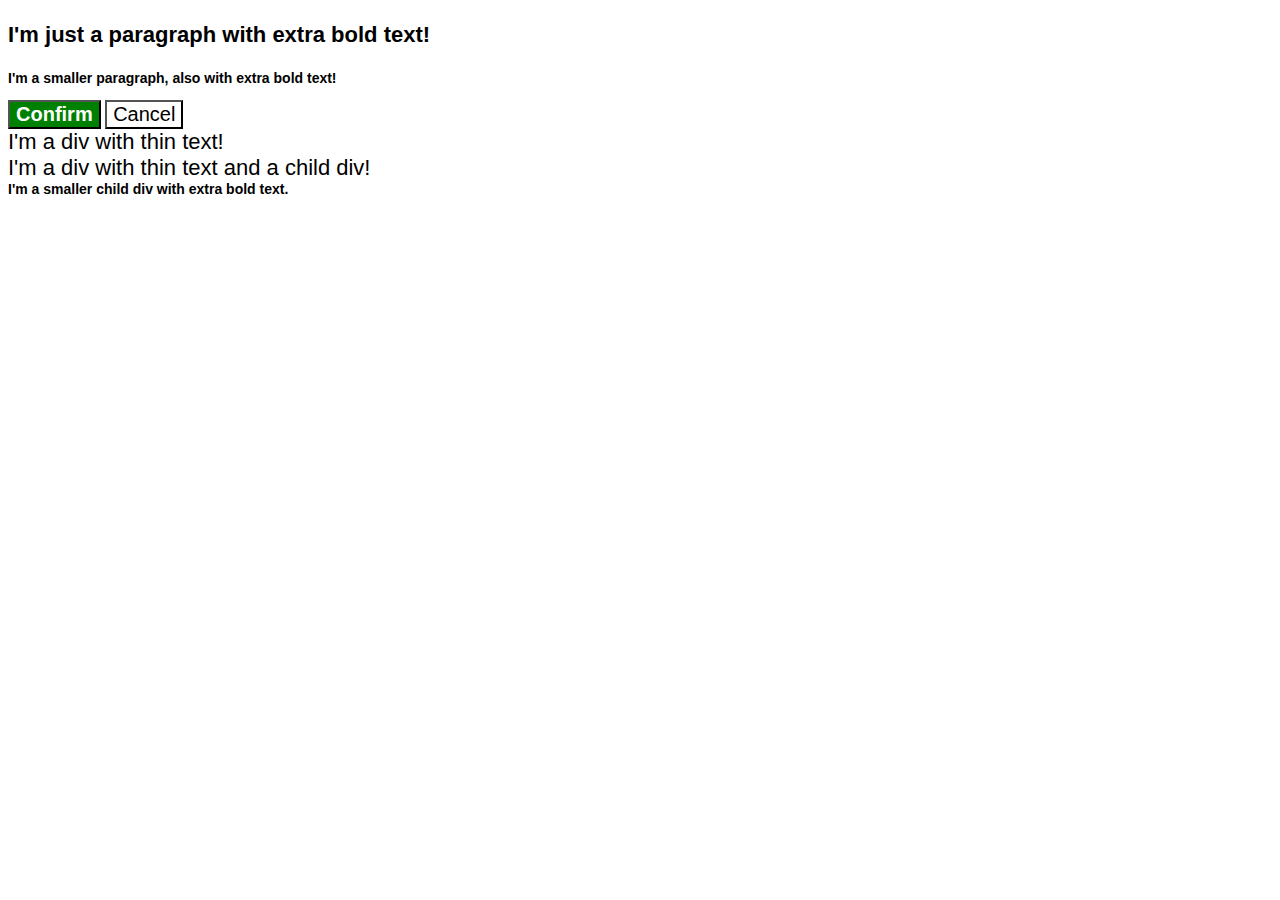
<file: foundations/cascade/01-cascade-fix/index.html>
<!DOCTYPE html>
<html lang="en">
  <head>
    <meta charset="UTF-8">
    <meta http-equiv="X-UA-Compatible" content="IE=edge">
    <meta name="viewport" content="width=device-width, initial-scale=1.0">
    <title>Fix the Cascade</title>
    <link rel="stylesheet" href="style.css">
  </head>

  <body>

    <p class="para">I'm just a paragraph with extra bold text!</p>
    <p class="para small-para">I'm a smaller paragraph, also with extra bold text!</p>

    <button id="confirm-button" class="button confirm">Confirm</button>
    <button id="cancel-button" class="button cancel">Cancel</button>

    <div class="text">I'm a div with thin text!</div>
    <div class="text">I'm a div with thin text and a child div!
      <div class="text child">I'm a smaller child div with extra bold text.</div>
    </div>

  </body>
  
</html>
</file>
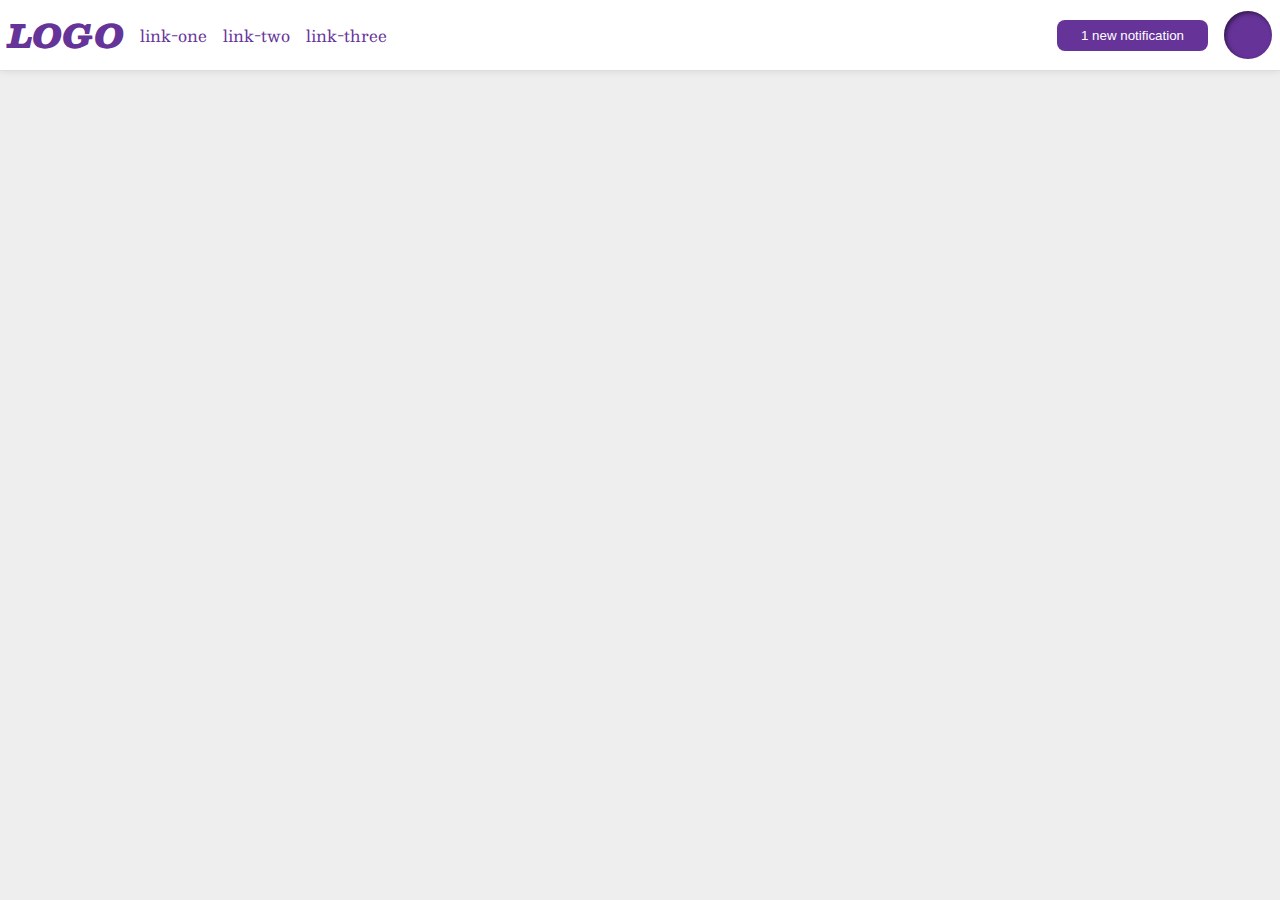
<file: foundations/flex/03-flex-header-2/index.html>
<!DOCTYPE html>
<html lang="en">
  <head>
    <meta charset="UTF-8">
    <meta http-equiv="X-UA-Compatible" content="IE=edge">
    <meta name="viewport" content="width=device-width, initial-scale=1.0">
    <title>Flex Header 2</title>
    <link rel="stylesheet" href="style.css">
  </head>
  <body>
  <div class="header">
    <div class="left-header">
      <div class="logo">
        LOGO
        </div>
      <ul class="links">
        <li><a href="https://google.com">link-one</a></li>
        <li><a href="https://google.com">link-two</a></li>
        <li><a href="https://google.com">link-three</a></li>
      </ul>
    </div>
    <div class="right-header">
      <button class="notifications">
        1 new notification
      </button>
      <div class="profile-image"></div>
    </div>
  </div>
  </body>
</html>
</file>
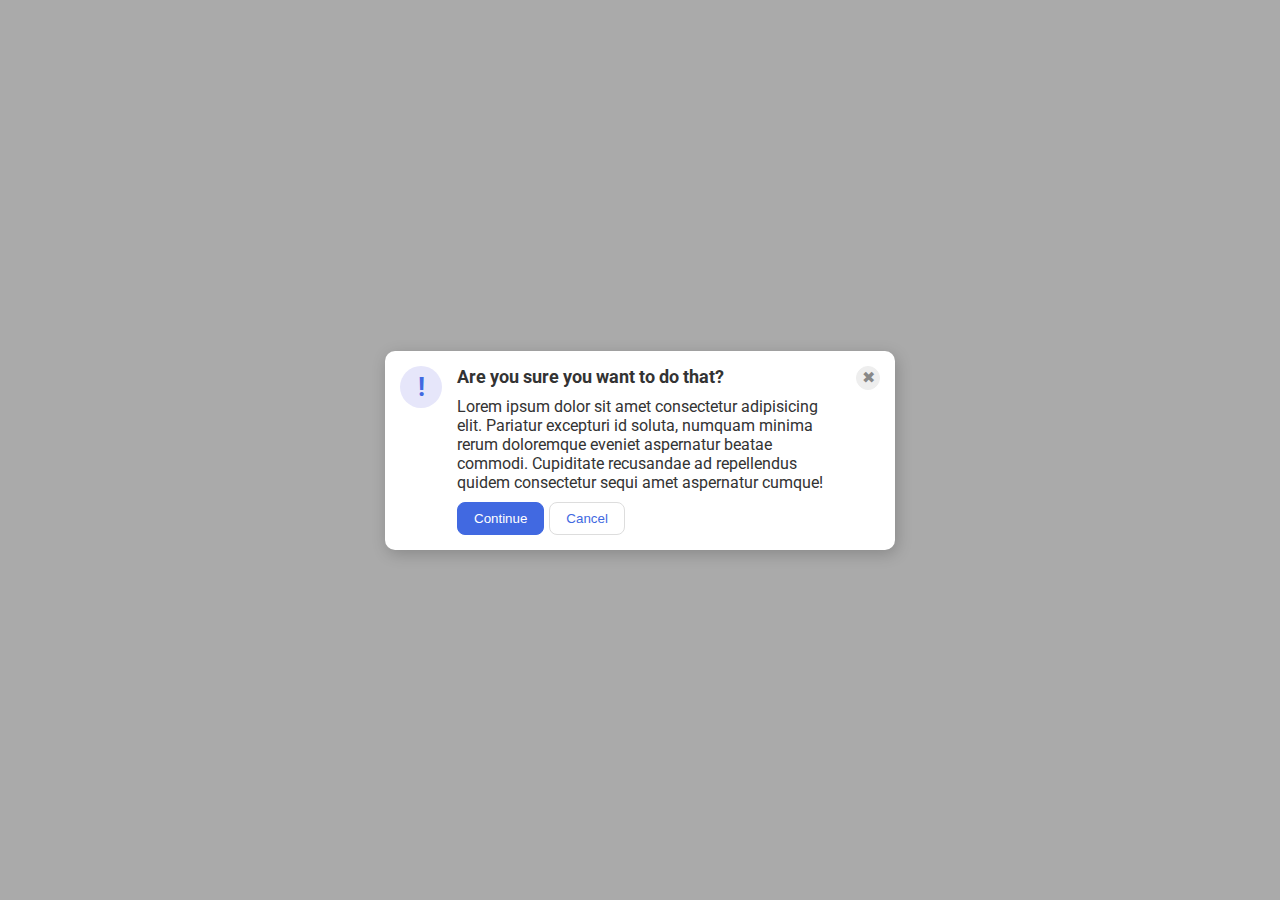
<file: foundations/flex/05-flex-modal/index.html>
<!DOCTYPE html>
<html lang="en">
  <head>
    <meta charset="UTF-8">
    <meta http-equiv="X-UA-Compatible" content="IE=edge">
    <meta name="viewport" content="width=device-width, initial-scale=1.0">
    <link rel="stylesheet" href="style.css">
    <title>Modal</title>
  </head>
  <body>
  <div class="modal">
    <div class="container">
      <div class="icon">!</div>

      <div class="content">
        <div class="header">Are you sure you want to do that?</div>
        <div class="text">Lorem ipsum dolor sit amet consectetur adipisicing elit. Pariatur excepturi id soluta, numquam minima rerum doloremque eveniet aspernatur beatae commodi. Cupiditate recusandae ad repellendus quidem consectetur sequi amet aspernatur cumque!</div>
        <div class="buttons">
          <button class="continue">Continue</button>
          <button class="cancel">Cancel</button>
        </div>
      </div>
      
      <button class="close-button">✖</button>
    </div>
  </div>


  </body>
</html>
</file>
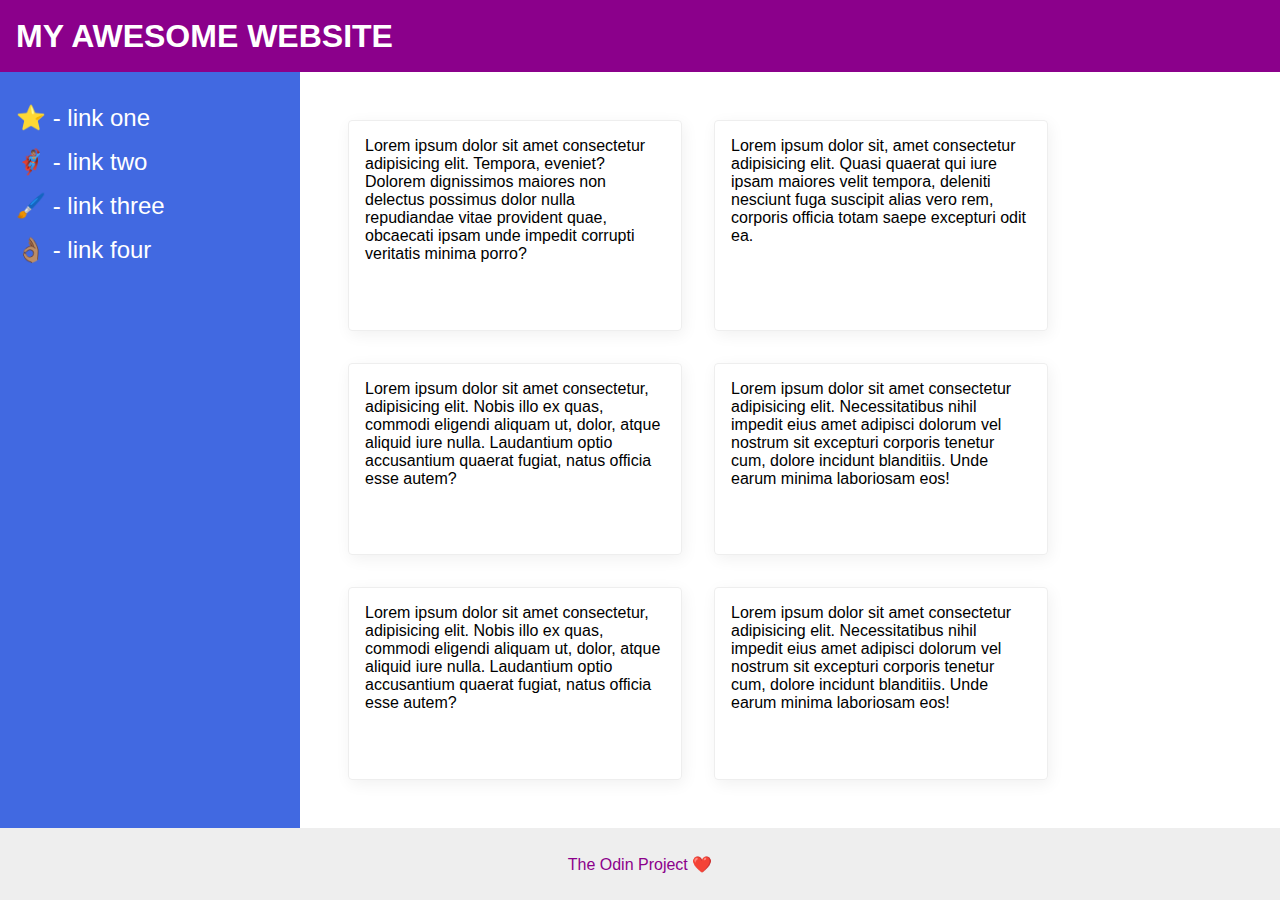
<file: foundations/flex/07-flex-layout-2/index.html>
<!DOCTYPE html>
<html lang="en">
  <head>
    <meta charset="UTF-8">
    <meta http-equiv="X-UA-Compatible" content="IE=edge">
    <meta name="viewport" content="width=device-width, initial-scale=1.0">
    <title>The Holy Grail</title>
    <link rel="stylesheet" href="style.css">
  </head>
  <body>
    <div class="header">
      MY AWESOME WEBSITE
    </div>
    
    <div class="content">

      <div class="sidebar">
        <ul>
          <li><a href="#">⭐ - link one</a></li>
          <li><a href="#">🦸🏽‍♂️ - link two</a></li>
          <li><a href="#">🖌️ - link three</a></li>
          <li><a href="#">👌🏽 - link four</a></li>
        </ul>
      </div>
        <div class="cards">
          <div class="card">Lorem ipsum dolor sit amet consectetur adipisicing elit. Tempora, eveniet? Dolorem dignissimos maiores non delectus possimus dolor nulla repudiandae vitae provident quae, obcaecati ipsam unde impedit corrupti veritatis minima porro?</div>
          <div class="card">Lorem ipsum dolor sit, amet consectetur adipisicing elit. Quasi quaerat qui iure ipsam maiores velit tempora, deleniti nesciunt fuga suscipit alias vero rem, corporis officia totam saepe excepturi odit ea.</div>
          <div class="card">Lorem ipsum dolor sit amet consectetur, adipisicing elit. Nobis illo ex quas, commodi eligendi aliquam ut, dolor, atque aliquid iure nulla. Laudantium optio accusantium quaerat fugiat, natus officia esse autem?</div>
          <div class="card">Lorem ipsum dolor sit amet consectetur adipisicing elit. Necessitatibus nihil impedit eius amet adipisci dolorum vel nostrum sit excepturi corporis tenetur cum, dolore incidunt blanditiis. Unde earum minima laboriosam eos!</div>
          <div class="card">Lorem ipsum dolor sit amet consectetur, adipisicing elit. Nobis illo ex quas, commodi eligendi aliquam ut, dolor, atque aliquid iure nulla. Laudantium optio accusantium quaerat fugiat, natus officia esse autem?</div>
          <div class="card">Lorem ipsum dolor sit amet consectetur adipisicing elit. Necessitatibus nihil impedit eius amet adipisci dolorum vel nostrum sit excepturi corporis tenetur cum, dolore incidunt blanditiis. Unde earum minima laboriosam eos!</div>
        </div>
    </div>
    
      <div class="footer">
        The Odin Project ❤️
      </div>
  </body>
</html>
</file>
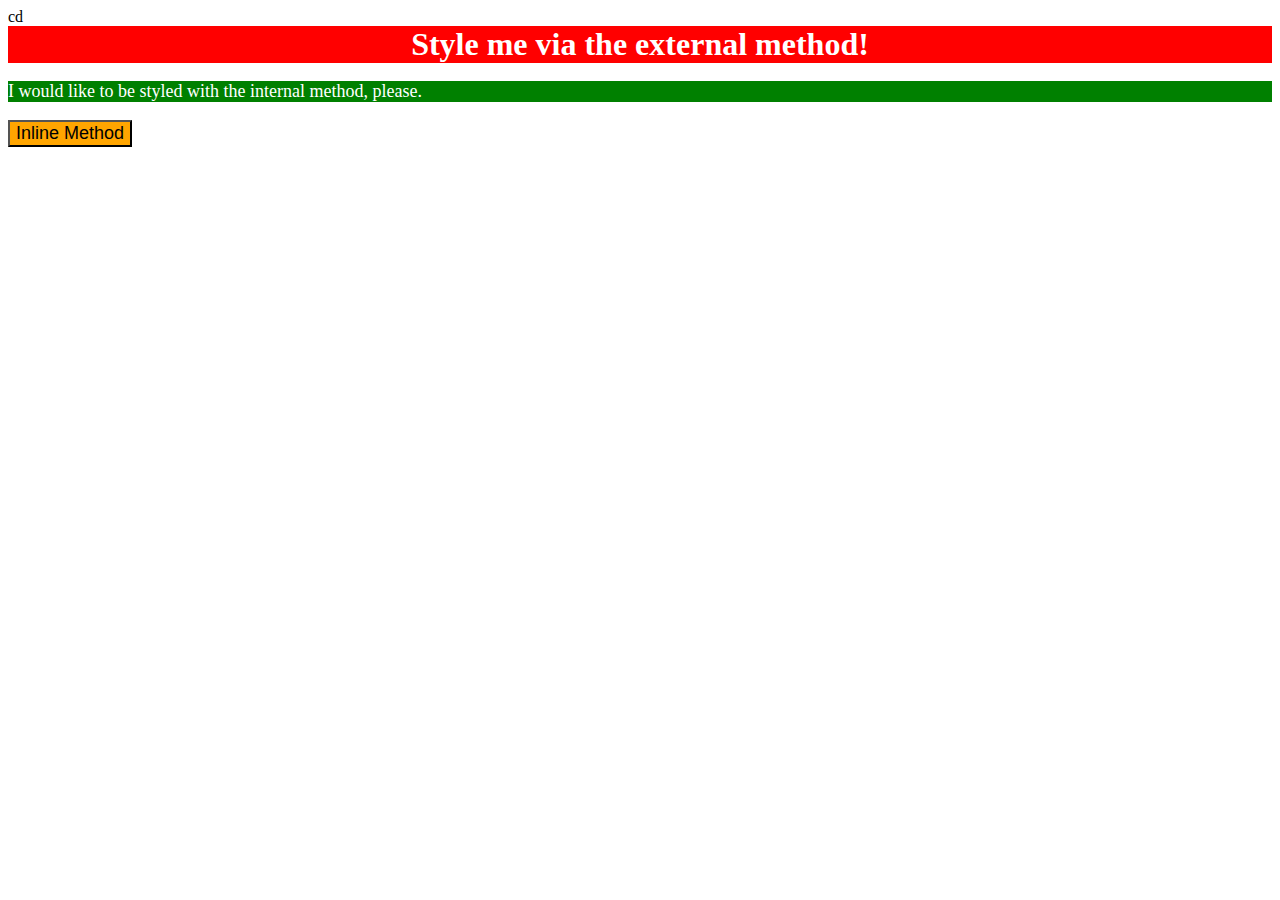
<file: foundations/intro-to-css/01-css-methods/index.html>
cd<!DOCTYPE html>
<html lang="en">
  <head>
    <style>
      p {
        background-color: green;
        color: white;
        font-size: 18px;
      }
    </style>
    <link rel="stylesheet" href="./style.css">
    <meta charset="UTF-8">
    <meta http-equiv="X-UA-Compatible" content="IE=edge">
    <meta name="viewport" content="width=device-width, initial-scale=1.0">
    <title>Methods for Adding CSS</title>
  </head>
  <body>
    <div>Style me via the external method!</div>
    <p>I would like to be styled with the internal method, please.</p>
    <button style="background-color:orange; font-size: 18px;">Inline Method</button>
  </body>
</html>
</file>
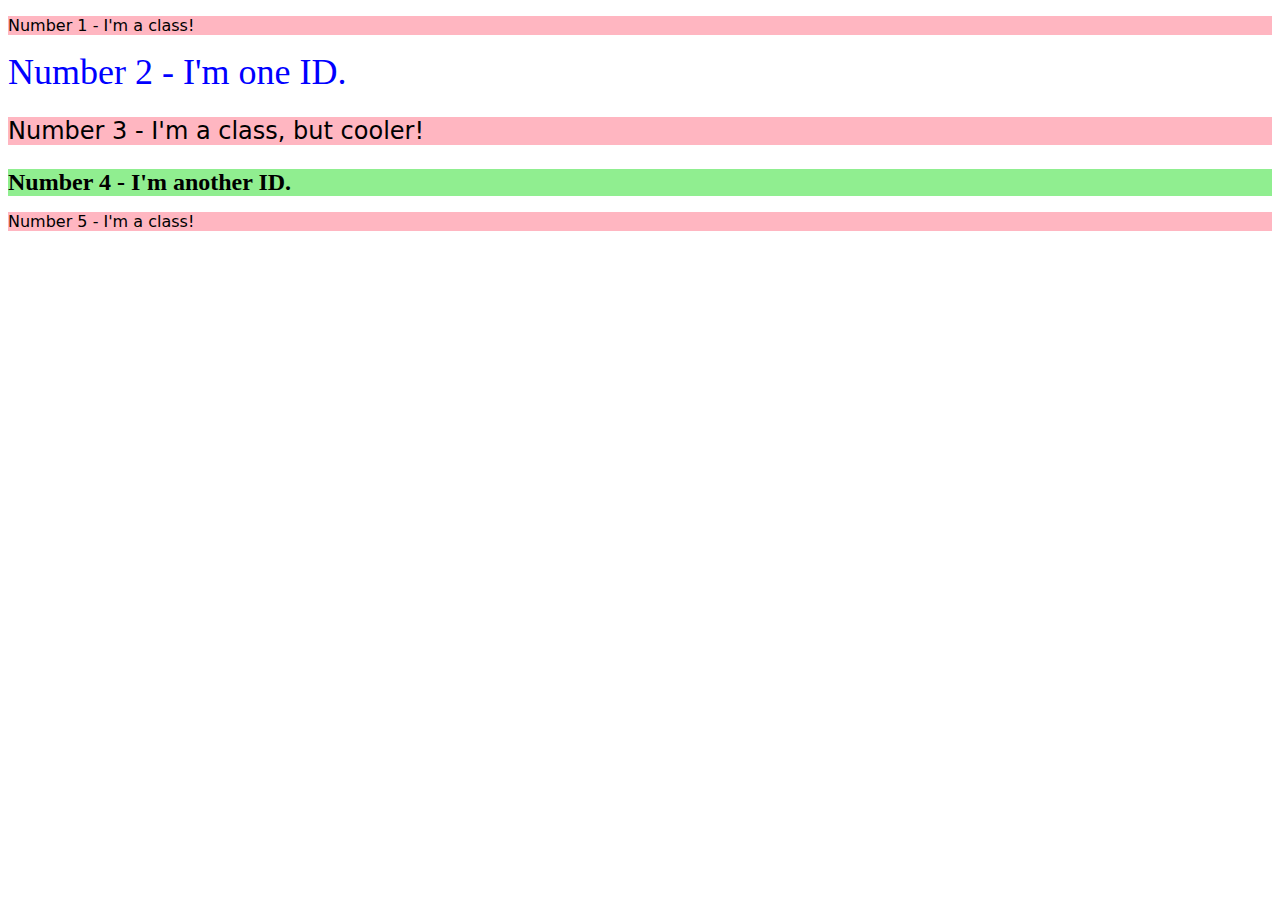
<file: foundations/intro-to-css/02-class-id-selectors/index.html>
<!DOCTYPE html>
<html lang="en">
  <head>
    <meta charset="UTF-8">
    <meta http-equiv="X-UA-Compatible" content="IE=edge">
    <meta name="viewport" content="width=device-width, initial-scale=1.0">
    <title>Class and ID Selectors</title>
    <link rel="stylesheet" href="style.css">
  </head>
  <body>
    <p class="odd-numbers">Number 1 - I'm a class!</p>
    <div id="even-number">Number 2 - I'm one ID.</div>
    <p class="odd-numbers special">Number 3 - I'm a class, but cooler!</p>
    <div id="even-number-2" class="special">Number 4 - I'm another ID.</div>
    <p class="odd-numbers">Number 5 - I'm a class!</p>
  </body>
</html>
</file>
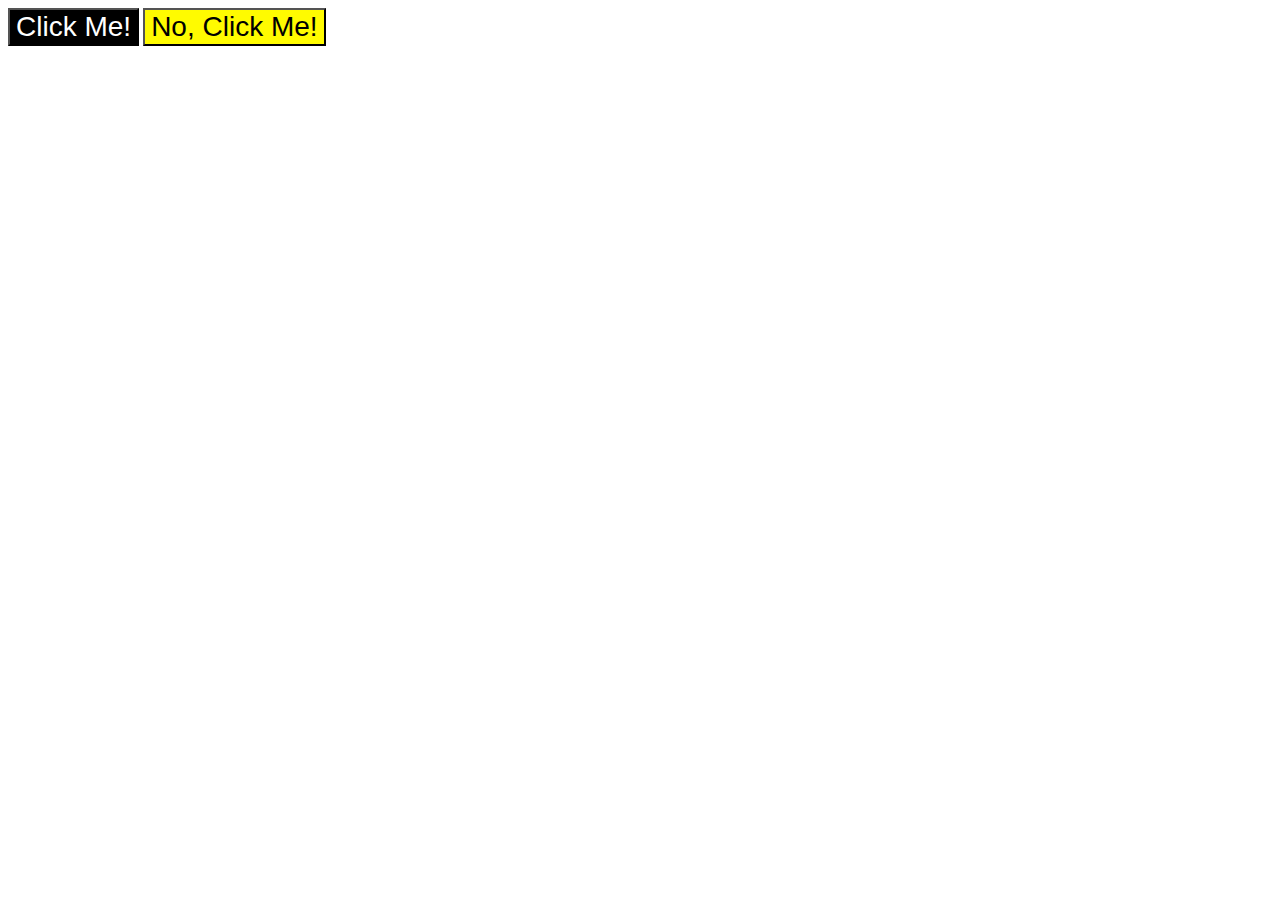
<file: foundations/intro-to-css/03-grouping-selectors/index.html>
<!DOCTYPE html>
<html lang="en">
  <head>
    <meta charset="UTF-8">
    <meta http-equiv="X-UA-Compatible" content="IE=edge">
    <meta name="viewport" content="width=device-width, initial-scale=1.0">
    <title>Grouping Selectors</title>
    <link rel="stylesheet" href="style.css">
  </head>
  <body>
    <button class="primary-button">Click Me!</button>
    <button class="secondary-button">No, Click Me!</button>
  </body>
</html>
</file>
<file: foundations/cascade/01-cascade-fix/style.css>
body {
  font-family: Arial, Helvetica, sans-serif;
}

.para,
.small-para {
  color: hsl(0, 0%, 0%);
  font-weight: 800;
}

.para.small-para {
  font-size: 14px;
  font-weight: 800;
}

.para {
  font-size: 22px;
}

.confirm.button {
  background: green;
  color: white;
  font-weight: bold;
} 

.button {
  background-color: rgb(255, 255, 255);
  color: rgb(0, 0, 0);
  font-size: 20px;
}


div.text {
  color: rgb(0, 0, 0);
  font-size: 22px;
  font-weight: 100;
}

div.child {
  color: rgb(0, 0, 0);
  font-weight: 800;
  font-size: 14px;
}
</file>
<file: foundations/flex/03-flex-header-2/style.css>
/* this is some magical font-importing.  
you'll learn about it later. */
@import url('https://fonts.googleapis.com/css2?family=Besley:ital,wght@0,400;1,900&display=swap');

body {
  margin: 0;
  background: #eee;
  font-family: Besley, serif;
}

.header {
  background: white;
  border-bottom: 1px solid #ddd;
  box-shadow: 0 0 8px rgba(0,0,0,.1);
  display: flex;
  justify-content: space-between;
  padding: 8px;
}


.profile-image {
  background: rebeccapurple;
  box-shadow: inset 2px 2px 4px rgba(0,0,0,.5);
  border-radius: 50%;
  width: 48px;
  height: 48px;
}

.logo {
  color: rebeccapurple;
  font-size: 32px;
  font-weight: 900;
  font-style: italic;
}

button {
  border: none;
  border-radius: 8px;
  background: rebeccapurple;
  color: white;
  padding: 8px 24px;
}

a {
  /* this removes the line under our links */
  text-decoration: none;
  color: rebeccapurple;
}

ul {
  list-style-type: none;
  display: flex;
  padding: 0;
  margin: 0;
  gap: 16px;
}

.left-header,
.right-header{
  display: flex;
  align-items: center;
  gap: 16px;
}
</file>
<file: foundations/flex/05-flex-modal/style.css>
@import url('https://fonts.googleapis.com/css2?family=Roboto:wght@400;700&display=swap');

html, body {
  height: 100%;
}

body {
  font-family: Roboto, sans-serif;
  margin: 0;
  background: #aaa;
  color: #333;
  /* I'll give you this one for free lol */
  display: flex;
  align-items: center;
  justify-content: center;
}

.modal {
  background: white;
  width: 480px;
  border-radius: 10px;
  box-shadow: 2px 4px 16px rgba(0,0,0,.2);
  padding: 15px;
}

.icon {
  color: royalblue;
  font-size: 26px;
  font-weight: 700;
  background: lavender;
  width: 42px;
  height: 42px;
  border-radius: 50%;
  display: flex;
  align-items: center;
  justify-content: center;
}

.close-button {
  background: #eee;
  border-radius: 50%;
  color: #888;
  font-weight: 400;
  font-size: 16px;
  height: 24px;
  width: 24px;
  display: flex;
  align-items: center;
  justify-content: center;
  border: 1px solid #eee;
  padding: 0;
}

button {
  cursor: pointer;
  padding: 8px 16px;
  border-radius: 8px;
}

button.continue {
  background: royalblue;
  border: 1px solid royalblue;
  color: white;
}

button.cancel {
  background: white;
  border: 1px solid #ddd;
  color: royalblue;
}

.buttons{
  display:flex;
  gap: 5px;
}

.content{
  display: flex;
  flex-direction: column;
  flex: 1 1 0;
  gap: 10px;
}

.header {
  font-weight: bold;
  font-size: 18px;
}

.container{
  display: flex;
  gap: 15px;
  flex: 1 0 1;
}
</file>
<file: foundations/flex/07-flex-layout-2/style.css>
body {
  font-family: -apple-system, BlinkMacSystemFont, 'Segoe UI', Roboto, Oxygen, Ubuntu, Cantarell, 'Open Sans', 'Helvetica Neue', sans-serif;
  margin: 0;
  min-height: 100vh;
  display: flex;
  flex-direction: column;
;}

.header {
  height: 72px;
  background: darkmagenta;
  color: white;
}

.footer {
  height: 72px;
  background: #eee;
  color: darkmagenta;
}

.sidebar {
  width: 300px;
  background: royalblue;
  box-sizing: border-box;
}

.card {
  border: 1px solid #eee;
  box-shadow: 2px 4px 16px rgba(0,0,0,.06);
  border-radius: 4px;
}

/* header section */

.header{
  align-content: center;
  padding-left: 1rem;
  font-size: 32px;
  font-weight: 900;
}

/* content section */
.content{
  flex:1;
  display: flex;
}

/* sidebar - content section */
.sidebar{
  flex-shrink: 0;
  padding:16px;
}

ul{
  padding: 0;
  list-style-type: none;
}

li a{
  text-decoration: none;
  color: #fff;
  font-size: 24px;
}

li{
  margin-bottom: 16px;
}


/* cards - content section */

.cards{
  padding: 48px;
  display: flex;
  flex-wrap: wrap;
  gap: 2rem;

}

.card{
 padding: 1rem;
width: 300px;
}

/* footer */

.footer{
  display:flex;
  align-items: center;
  justify-content: center;
}
</file>
<file: foundations/intro-to-css/01-css-methods/style.css>
div {
    color: white;
    background-color: red;
    font-size: 32px;
    text-align: center;
    font-weight: bold;
}
</file>
<file: foundations/intro-to-css/02-class-id-selectors/style.css>
.odd-numbers{
    background-color: lightpink;
    font-family: Verdana, "DejaVu Sans", sans-serif;
}

#even-number{
    color:blue;
    font-size: 36px;

}

.special{
    font-size: 24px;
}

#even-number-2 {
    background-color: lightgreen;
    font-weight: bold;

}
</file>
<file: foundations/intro-to-css/03-grouping-selectors/style.css>
.primary-button{
    background-color: black;
    color:white
}

.secondary-button{
    background-color: rgb(255, 251, 0);
}

.primary-button,
.secondary-button{
    font-size: 28px;
    font-family: Helvetica, "Times New Roman", sans-serif
}
</file>
